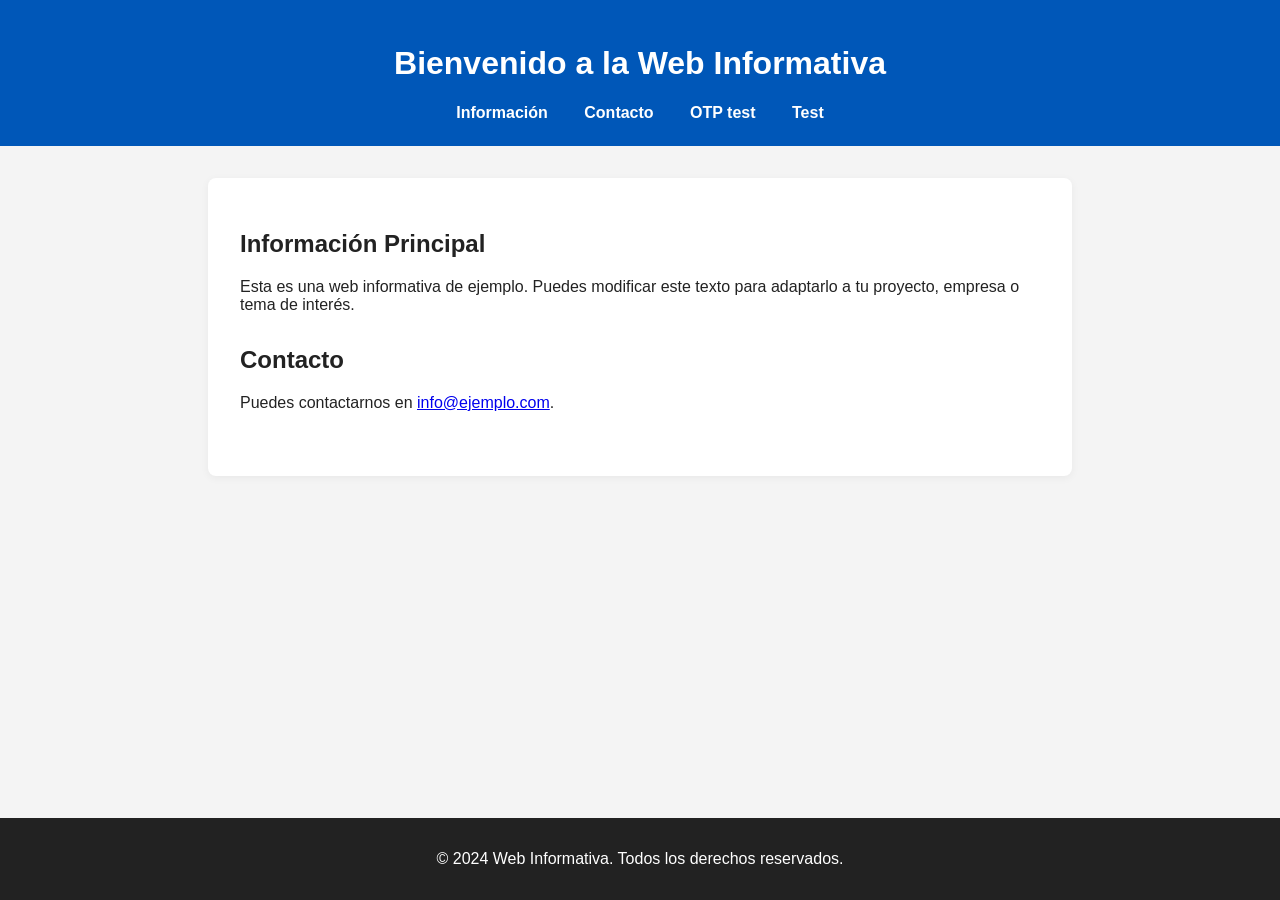
<file: index.html>
<!DOCTYPE html>
<html lang="es">
<head>
    <meta charset="UTF-8">
    <meta name="viewport" content="width=device-width, initial-scale=1.0">
    <title>Web Informativa</title>
    <link rel="stylesheet" href="styles.css">
</head>
<body>
    <header>
        <h1>Bienvenido a la Web Informativa</h1>
        <nav>
            <a href="#info">Información</a>
            <a href="#contacto">Contacto</a>
            <a href="otp.html">OTP test</a>
            <a href="#test">Test</a>
        </nav>
    </header>
    <main>
        <section id="info">
            <h2>Información Principal</h2>
            <p>Esta es una web informativa de ejemplo. Puedes modificar este texto para adaptarlo a tu proyecto, empresa o tema de interés.</p>
        </section>
        <section id="contacto">
            <h2>Contacto</h2>
            <p>Puedes contactarnos en <a href="mailto:info@ejemplo.com">info@ejemplo.com</a>.</p>
        </section>
    </main>
    <footer>
        <p>&copy; 2024 Web Informativa. Todos los derechos reservados.</p>
    </footer>
</body>
</html>
</file>
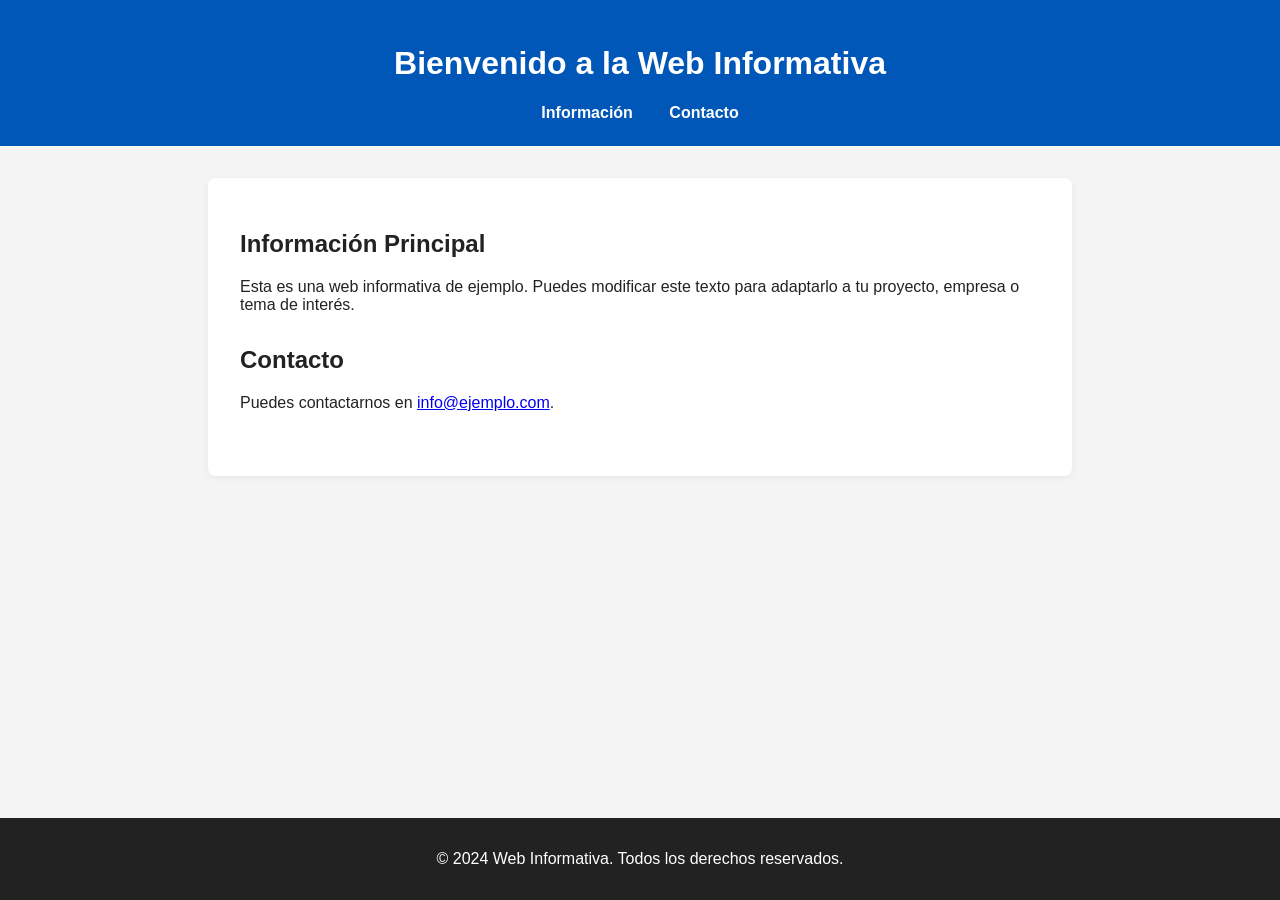
<file: web-ale/index.html>
<!DOCTYPE html>
<html lang="es">
<head>
    <meta charset="UTF-8">
    <meta name="viewport" content="width=device-width, initial-scale=1.0">
    <title>Web Informativa</title>
    <link rel="stylesheet" href="styles.css">
</head>
<body>
    <header>
        <h1>Bienvenido a la Web Informativa</h1>
        <nav>
            <a href="#info">Información</a>
            <a href="#contacto">Contacto</a>
        </nav>
    </header>
    <main>
        <section id="info">
            <h2>Información Principal</h2>
            <p>Esta es una web informativa de ejemplo. Puedes modificar este texto para adaptarlo a tu proyecto, empresa o tema de interés.</p>
        </section>
        <section id="contacto">
            <h2>Contacto</h2>
            <p>Puedes contactarnos en <a href="mailto:info@ejemplo.com">info@ejemplo.com</a>.</p>
        </section>
    </main>
    <footer>
        <p>&copy; 2024 Web Informativa. Todos los derechos reservados.</p>
    </footer>
</body>
</html>
</file>
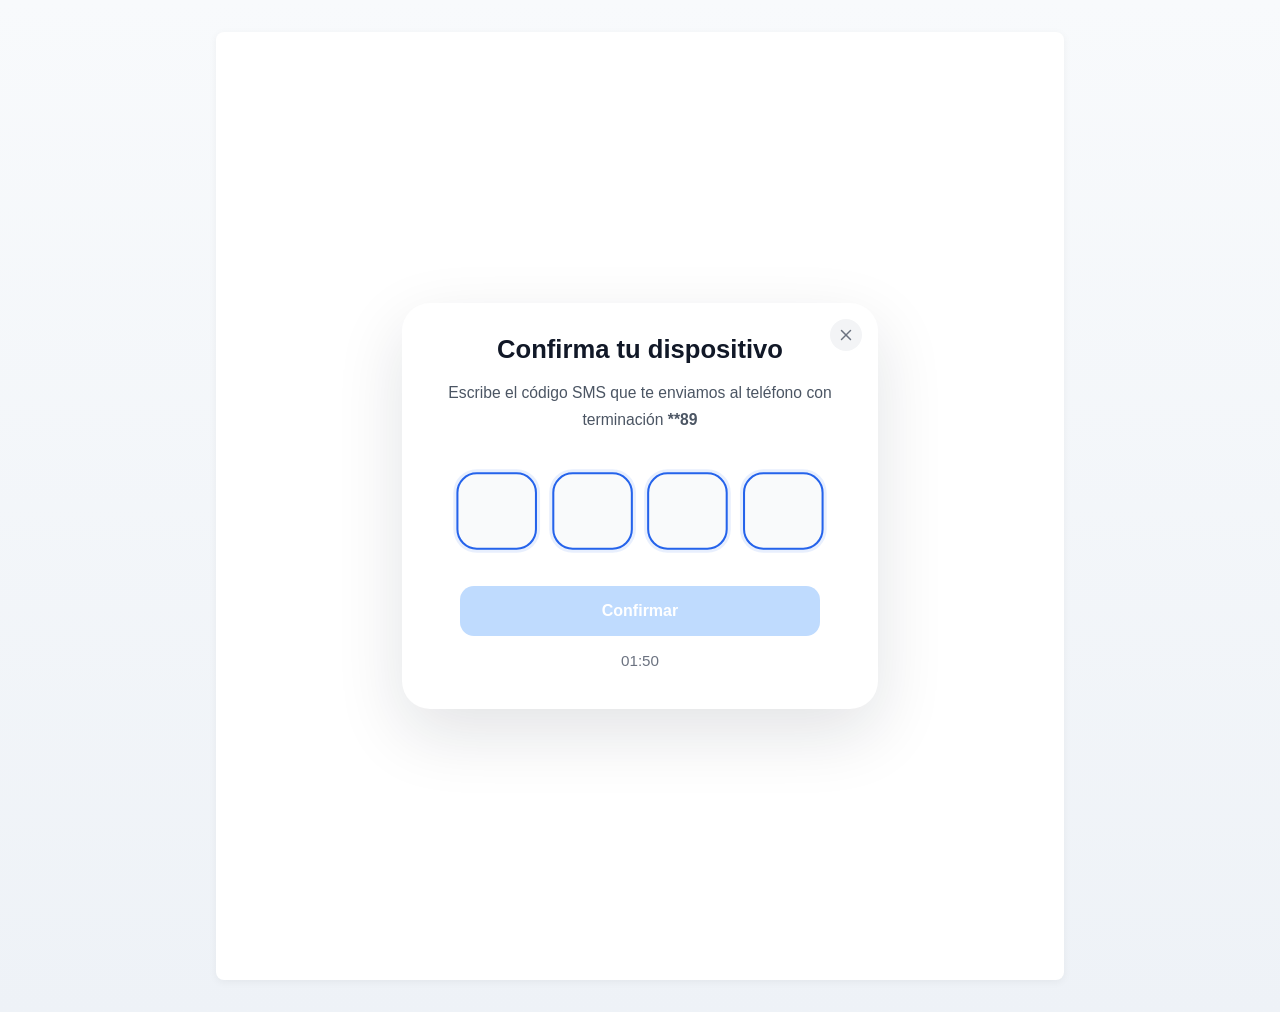
<file: otp.html>
<!DOCTYPE html>
<html lang="es">
<head>
    <meta charset="UTF-8">
    <meta name="viewport" content="width=device-width, initial-scale=1.0, viewport-fit=cover">
    <title>Confirmar dispositivo</title>
    <link rel="stylesheet" href="styles.css">
</head>
<body class="otp-page">
    <main class="otp-shell">
        <div class="otp-card">
            <button id="otp-close" class="otp-close" aria-label="Cerrar">
                <svg width="24" height="24" viewBox="0 0 24 24" fill="none" stroke="currentColor" stroke-width="2" stroke-linecap="round" stroke-linejoin="round">
                    <line x1="18" y1="6" x2="6" y2="18"></line>
                    <line x1="6" y1="6" x2="18" y2="18"></line>
                </svg>
            </button>
            <h1>Confirma tu dispositivo</h1>
            <p class="otp-instruction">Escribe el código SMS que te enviamos al teléfono con terminación <strong>**89</strong></p>

            <div class="otp-input-wrapper" tabindex="0">
                <input id="otp-hidden" type="text" inputmode="numeric" pattern="[0-9]*" maxlength="4" autocomplete="one-time-code" class="otp-hidden-input" aria-label="Código de verificación">
                <div class="otp-boxes" aria-hidden="true">
                    <span class="otp-digit"></span>
                    <span class="otp-digit"></span>
                    <span class="otp-digit"></span>
                    <span class="otp-digit"></span>
                </div>
            </div>

            <button id="otp-submit" class="otp-submit" disabled>Confirmar</button>
            <p class="otp-timer"><span id="otp-timer">01:50</span></p>
        </div>
    </main>

    <script>
        const hiddenInput = document.getElementById('otp-hidden');
        const digitBoxes = Array.from(document.querySelectorAll('.otp-digit'));
        const confirmButton = document.getElementById('otp-submit');
        const timerDisplay = document.getElementById('otp-timer');
        const wrapper = document.querySelector('.otp-input-wrapper');

        function updateDigitBoxes(value) {
            const digits = value.replace(/\D/g, '').slice(0, 4).split('');
            digitBoxes.forEach((box, index) => {
                box.textContent = digits[index] || '';
                box.classList.toggle('filled', Boolean(digits[index]));
            });
            hiddenInput.value = digits.join('');
            confirmButton.disabled = digits.length !== 4;
        }

        wrapper.addEventListener('click', () => {
            hiddenInput.focus();
        });

        hiddenInput.addEventListener('input', (event) => {
            updateDigitBoxes(event.target.value);
        });

        hiddenInput.addEventListener('keydown', (event) => {
            if (event.key === 'Backspace' && hiddenInput.value.length === 0) {
                const firstFilledIndex = [...digitBoxes].findIndex(box => box.textContent !== '');
                if (firstFilledIndex >= 0) {
                    digitBoxes[firstFilledIndex].textContent = '';
                    digitBoxes[firstFilledIndex].classList.remove('filled');
                }
            }
        });

        confirmButton.addEventListener('click', () => {
            const code = hiddenInput.value;
            if (code.length === 4) {
                alert(`Código enviado: ${code}`);
            }
        });

        let remainingSeconds = 110;
        function updateTimer() {
            const minutes = String(Math.floor(remainingSeconds / 60)).padStart(2, '0');
            const seconds = String(remainingSeconds % 60).padStart(2, '0');
            timerDisplay.textContent = `${minutes}:${seconds}`;
            if (remainingSeconds > 0) {
                remainingSeconds -= 1;
            }
        }
        setInterval(updateTimer, 1000);

        window.addEventListener('load', () => {
            hiddenInput.focus();
        });

        // Handle keyboard appearance and scroll to input
        hiddenInput.addEventListener('focus', () => {
            wrapper.classList.add('focused');
            setTimeout(() => {
                wrapper.scrollIntoView({ behavior: 'smooth', block: 'center' });
                // Reset iOS zoom on focus
                const viewport = document.querySelector('meta[name="viewport"]');
                if (viewport) {
                    viewport.setAttribute('content', 'width=device-width, initial-scale=1.0, viewport-fit=cover');
                }
            }, 100);
        });

        hiddenInput.addEventListener('blur', () => {
            wrapper.classList.remove('focused');
        });

        // Handle close button
        const closeButton = document.getElementById('otp-close');
        closeButton.addEventListener('click', () => {
            const card = document.querySelector('.otp-card');
            card.style.animation = 'fadeOut 0.3s ease forwards';
            setTimeout(() => {
                // Send message to native iOS app
                if (window.webkit && window.webkit.messageHandlers && window.webkit.messageHandlers.closeOTP) {
                    window.webkit.messageHandlers.closeOTP.postMessage({action: 'close'});
                } else {
                    // Fallback if not in WKWebView
                    window.history.back();
                }
            }, 300);
        });
    </script>
</body>
</html>
</file>
<file: styles.css>
body {
    font-family: Arial, sans-serif;
    margin: 0;
    padding: 0;
    background: #f4f4f4;
    color: #222;
}
header {
    background: #0057b8;
    color: #fff;
    padding: 1.5rem 0;
    text-align: center;
}
nav a {
    color: #fff;
    margin: 0 1rem;
    text-decoration: none;
    font-weight: bold;
}
nav a:hover {
    text-decoration: underline;
}
main {
    max-width: 800px;
    margin: 2rem auto;
    background: #fff;
    padding: 2rem;
    border-radius: 8px;
    box-shadow: 0 2px 8px rgba(0,0,0,0.05);
}
section {
    margin-bottom: 2rem;
}
footer {
    background: #222;
    color: #fff;
    text-align: center;
    padding: 1rem 0;
    position: fixed;
    width: 100%;
    bottom: 0;
}

/* OTP view styles */
.otp-page {
    min-height: 100vh;
    background: linear-gradient(180deg, #f8fafc 0%, #eef2f7 100%);
}

@keyframes fadeOut {
    from {
        opacity: 1;
        transform: scale(1);
    }
    to {
        opacity: 0;
        transform: scale(0.95);
    }
}

.otp-shell {
    display: flex;
    align-items: center;
    justify-content: center;
    min-height: 100vh;
    padding: 1.5rem;
}

.otp-card {
    width: 100%;
    max-width: 420px;
    background: #ffffff;
    border-radius: 28px;
    padding: 2rem 1.75rem 2.5rem;
    box-shadow: 0 24px 68px rgba(15, 23, 42, 0.12);
    text-align: center;
    position: relative;
}

.otp-card h1 {
    margin: 0;
    font-size: 1.6rem;
    color: #111827;
}

.otp-instruction {
    margin: 1rem 0 2rem;
    color: #4b5563;
    line-height: 1.7;
    font-size: 0.98rem;
}

.otp-input-wrapper {
    position: relative;
    display: inline-flex;
    justify-content: center;
    width: 100%;
    max-width: 360px;
    margin: 0 auto 1.8rem;
    cursor: text;
    transition: transform 0.2s ease;
}

.otp-input-wrapper:has(.otp-hidden-input:focus) {
    transform: scale(1.02);
}

.otp-input-wrapper.focused {
    padding: 0.5rem 0;
}

.otp-hidden-input {
    position: absolute;
    inset: 0;
    width: 100%;
    height: 100%;
    opacity: 0;
    border: none;
    background: transparent;
    caret-color: transparent;
    font-size: 16px;
}

.otp-boxes {
    display: grid;
    grid-template-columns: repeat(4, minmax(0, 1fr));
    gap: 0.9rem;
    width: 100%;
}

.otp-digit {
    display: flex;
    align-items: center;
    justify-content: center;
    min-height: 72px;
    border-radius: 20px;
    border: 2px solid #d1d5db;
    background: #f9fafb;
    font-size: 1.6rem;
    font-weight: 600;
    color: #111827;
    transition: border-color 0.2s ease, background-color 0.2s ease, box-shadow 0.2s ease;
}

.otp-digit.filled {
    border-color: #2563eb;
    background: #eff6ff;
}

.otp-input-wrapper:has(.otp-hidden-input:focus) .otp-digit {
    border-color: #2563eb;
    box-shadow: 0 0 0 3px rgba(37, 99, 235, 0.1);
}

.otp-submit {
    width: 100%;
    max-width: 360px;
    margin: 0 auto 1rem;
    padding: 1rem 1.1rem;
    border: none;
    border-radius: 14px;
    background: #2563eb;
    color: #ffffff;
    font-size: 1rem;
    font-weight: 700;
    cursor: pointer;
    transition: transform 0.2s ease, background-color 0.2s ease;
}

.otp-submit:disabled {
    background: #bfdbfe;
    cursor: not-allowed;
}

.otp-submit:not(:disabled):hover {
    transform: translateY(-1px);
}

.otp-timer {
    margin: 0;
    color: #6b7280;
    font-size: 0.95rem;
}

.otp-close {
    position: absolute;
    top: 1rem;
    right: 1rem;
    width: 32px;
    height: 32px;
    border: none;
    border-radius: 50%;
    background: #f3f4f6;
    color: #6b7280;
    cursor: pointer;
    display: flex;
    align-items: center;
    justify-content: center;
    transition: background-color 0.2s ease, color 0.2s ease, transform 0.2s ease;
    padding: 0;
}

.otp-close:hover {
    background: #e5e7eb;
    color: #374151;
    transform: scale(1.05);
}

.otp-close:active {
    transform: scale(0.95);
}

.otp-close svg {
    width: 18px;
    height: 18px;
}

@media (max-width: 420px) {
    .otp-card {
        padding: 1.5rem 1.25rem 2rem;
    }

    .otp-digit {
        min-height: 60px;
        font-size: 1.4rem;
    }
}
</file>
<file: web-ale/styles.css>
body {
    font-family: Arial, sans-serif;
    margin: 0;
    padding: 0;
    background: #f4f4f4;
    color: #222;
}
header {
    background: #0057b8;
    color: #fff;
    padding: 1.5rem 0;
    text-align: center;
}
nav a {
    color: #fff;
    margin: 0 1rem;
    text-decoration: none;
    font-weight: bold;
}
nav a:hover {
    text-decoration: underline;
}
main {
    max-width: 800px;
    margin: 2rem auto;
    background: #fff;
    padding: 2rem;
    border-radius: 8px;
    box-shadow: 0 2px 8px rgba(0,0,0,0.05);
}
section {
    margin-bottom: 2rem;
}
footer {
    background: #222;
    color: #fff;
    text-align: center;
    padding: 1rem 0;
    position: fixed;
    width: 100%;
    bottom: 0;
}
</file>
